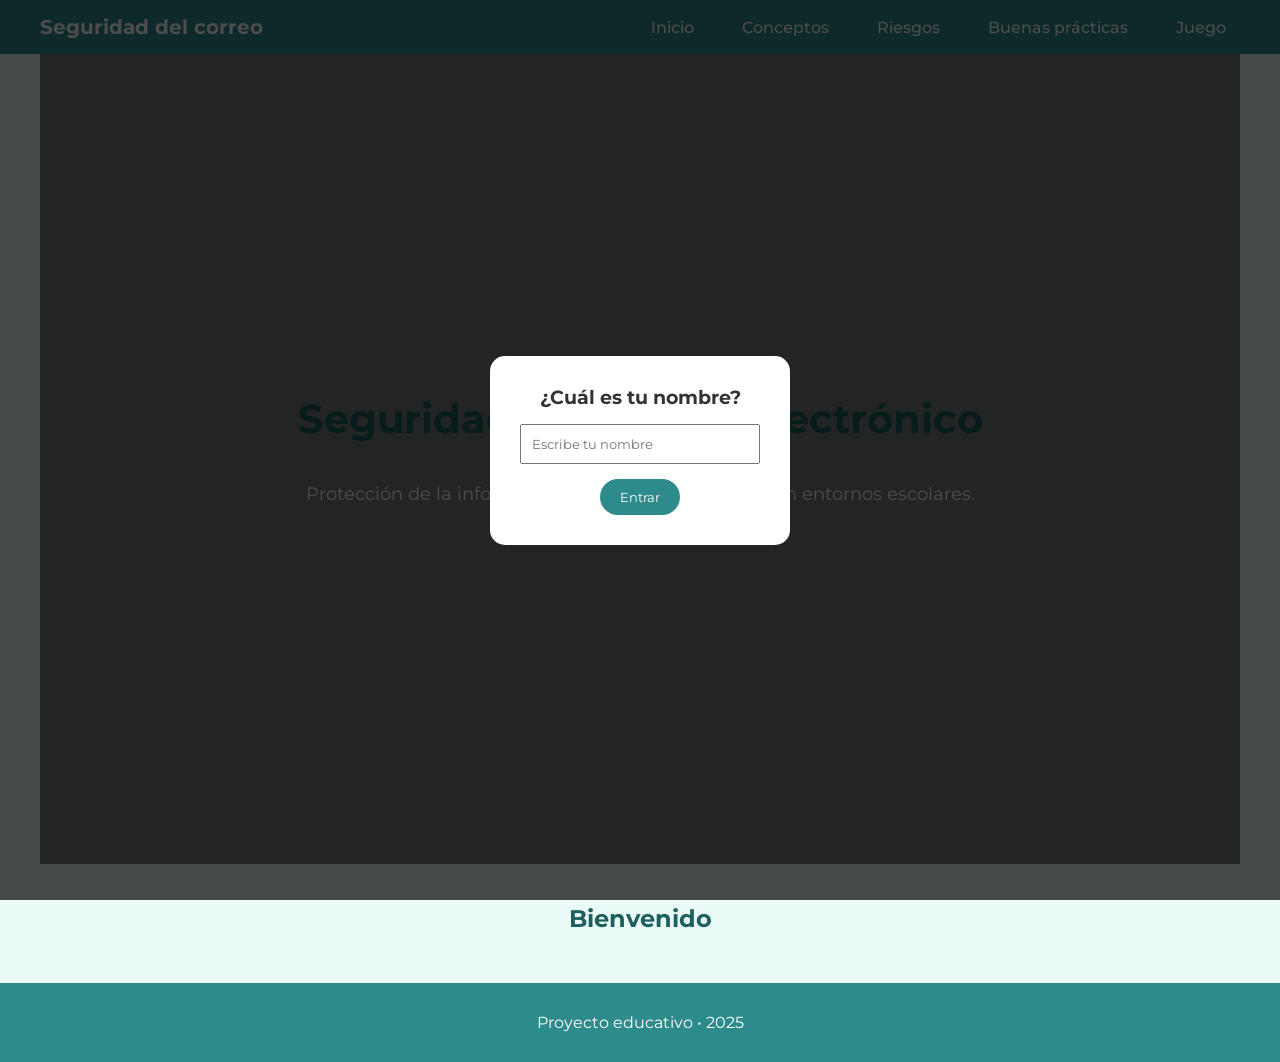
<file: index.html>
<!DOCTYPE html>
<html lang="es">
<head>
<meta charset="UTF-8">
<meta name="viewport" content="width=device-width, initial-scale=1.0">
<title>Seguridad del correo electrónico</title>

<link rel="stylesheet" href="style.css">
<link href="https://fonts.googleapis.com/css2?family=Montserrat:wght@300;400;500;600;700&display=swap" rel="stylesheet">
</head>

<body>

<div class="modal" id="modalNombre">
  <div class="modal-content">
    <h3>¿Cuál es tu nombre?</h3>
    <input type="text" id="nombreInput" placeholder="Escribe tu nombre">
    <button onclick="guardarNombre()">Entrar</button>
  </div>
</div>

<header>
<nav>
<h1>Seguridad del correo</h1>
<ul>
<li><a href="index.html">Inicio</a></li>
<li><a href="conceptos.html">Conceptos</a></li>
<li><a href="riesgos.html">Riesgos</a></li>
<li><a href="buenas.html">Buenas prácticas</a></li>
<li><a href="juegos.html">Juego</a></li>
</ul>
</nav>
</header>

<section class="hero">
<h2>Seguridad del correo electrónico</h2>
<p>Protección de la información personal y académica en entornos escolares.</p>
</section>

<div class="bienvenida">
  <h3>Bienvenido</h3>
  <p id="nombreUsuario"></p>
</div>

<footer>
<p>Proyecto educativo • 2025</p>
</footer>

<script>
function guardarNombre(){
  const nombre = document.getElementById("nombreInput").value;
  if(nombre.trim() !== ""){
    localStorage.setItem("nombreUsuario", nombre);
    document.getElementById("modalNombre").style.display="none";
    document.getElementById("nombreUsuario").innerText = nombre;
  }
}

window.onload = function(){
  const nombre = localStorage.getItem("nombreUsuario");
  if(nombre){
    document.getElementById("modalNombre").style.display="none";
    document.getElementById("nombreUsuario").innerText = nombre;
  }
}
</script>

</body>
</html>
</file>
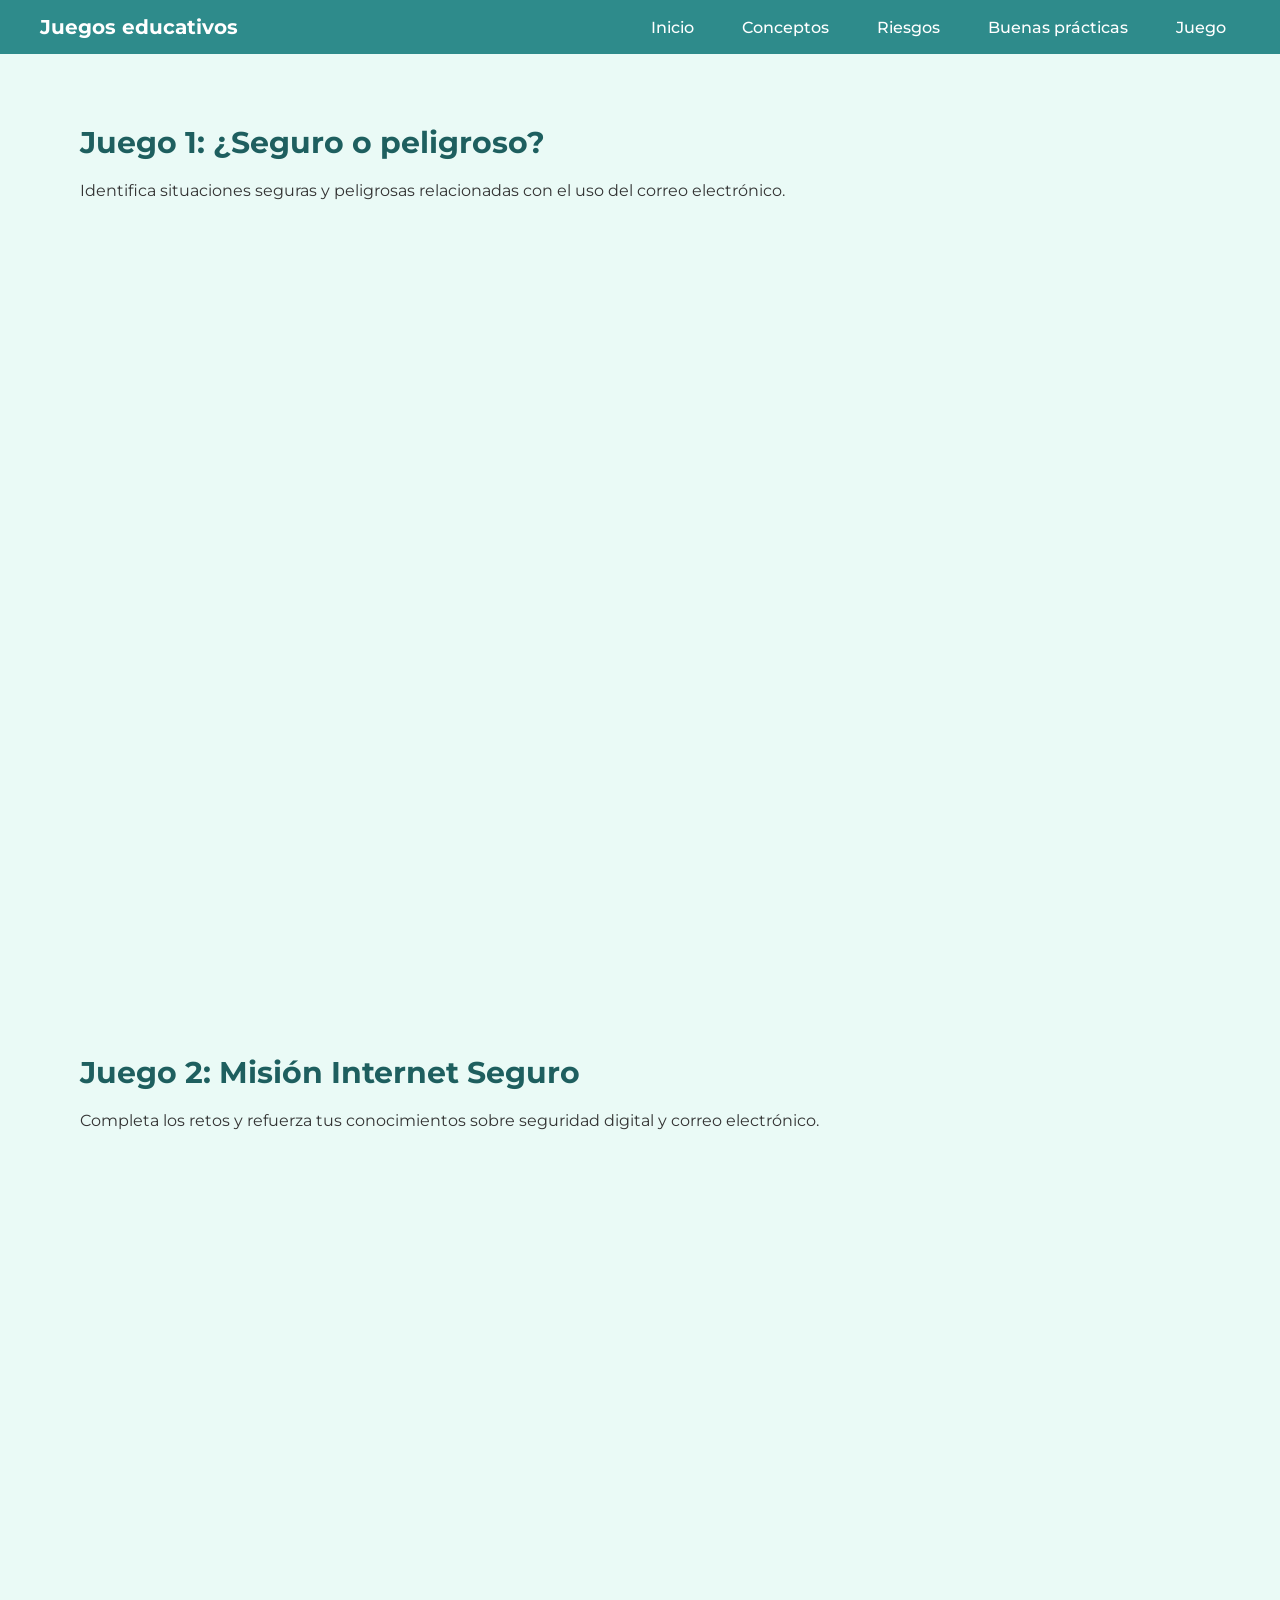
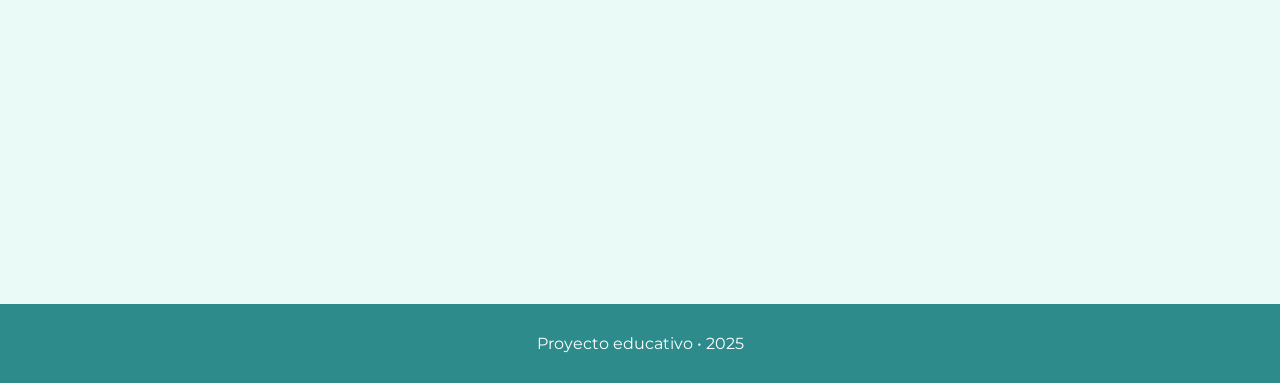
<file: juego.html>
<!DOCTYPE html>
<html lang="es">
<head>
<meta charset="UTF-8">
<meta name="viewport" content="width=device-width, initial-scale=1.0">
<title>Juegos educativos</title>

<link rel="stylesheet" href="style.css">
<link href="https://fonts.googleapis.com/css2?family=Montserrat:wght@300;400;500;600;700&display=swap" rel="stylesheet">
</head>

<body>

<header>
<nav>
<h1>Juegos educativos</h1>
<ul>
<li><a href="index.html">Inicio</a></li>
<li><a href="conceptos.html">Conceptos</a></li>
<li><a href="riesgos.html">Riesgos</a></li>
<li><a href="buenas.html">Buenas prácticas</a></li>
<li><a href="juegos.html">Juego</a></li>
</ul>
</nav>
</header>

<section>
<h2>Juego 1: ¿Seguro o peligroso?</h2>
<p>
Identifica situaciones seguras y peligrosas relacionadas
con el uso del correo electrónico.
</p>

<iframe
  src="https://es.educaplay.com/juego/27356819-seguro_o_peligroso.html"
  width="100%"
  height="650"
  frameborder="0"
  allow="fullscreen; autoplay; allow-top-navigation-by-user-activation"
  allowfullscreen
  style="border-radius:15px; margin-bottom:60px;">
</iframe>
</section>

<section>
<h2>Juego 2: Misión Internet Seguro</h2>
<p>
Completa los retos y refuerza tus conocimientos sobre
seguridad digital y correo electrónico.
</p>

<iframe
  src="https://es.educaplay.com/juego/27369238-mision_internet_seguro.html"
  width="100%"
  height="650"
  frameborder="0"
  allow="fullscreen; autoplay; allow-top-navigation-by-user-activation"
  allowfullscreen
  style="border-radius:15px;">
</iframe>
</section>

<footer>
<p>Proyecto educativo • 2025</p>
</footer>

</body>
</html>
</file>
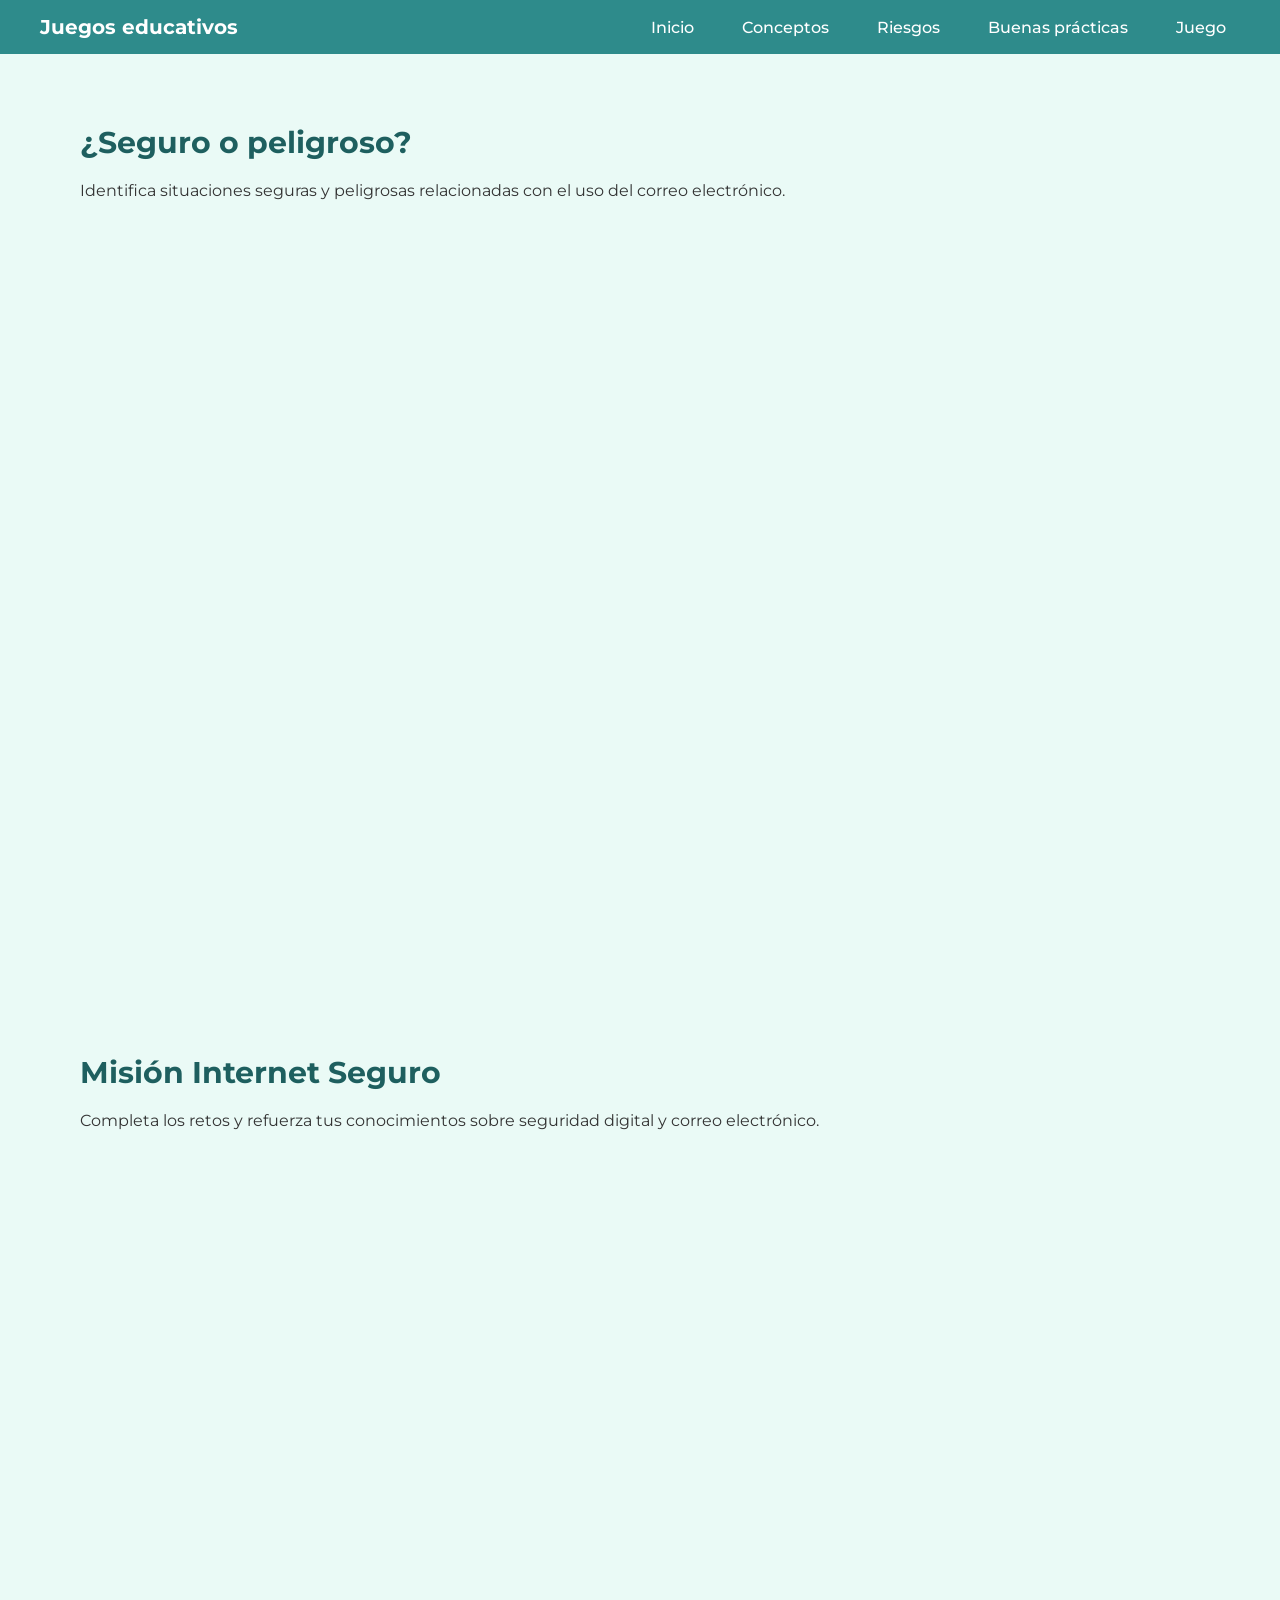
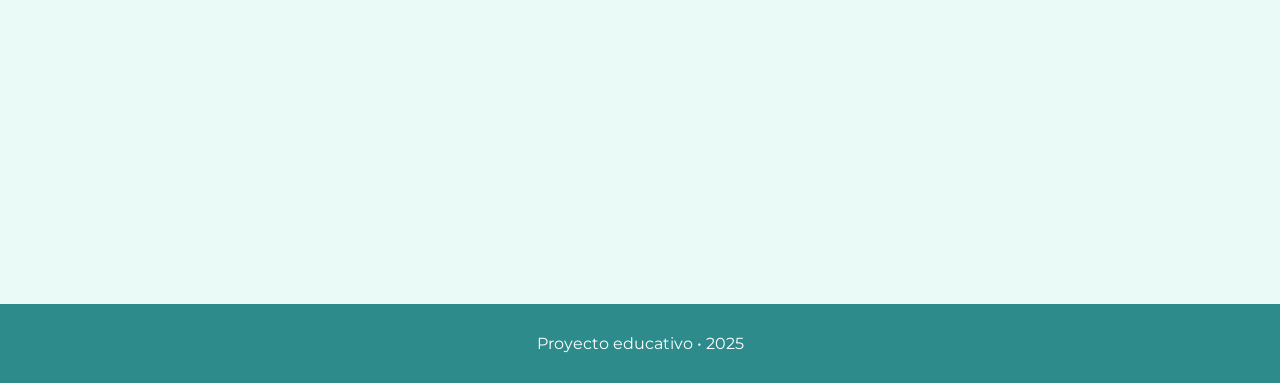
<file: juegos.html>
<!DOCTYPE html>
<html lang="es">
<head>
<meta charset="UTF-8">
<meta name="viewport" content="width=device-width, initial-scale=1.0">
<title>Juegos educativos</title>

<link rel="stylesheet" href="style.css">
<link href="https://fonts.googleapis.com/css2?family=Montserrat:wght@300;400;500;600;700&display=swap" rel="stylesheet">
</head>

<body>

<header>
<nav>
<h1>Juegos educativos</h1>
<ul>
<li><a href="index.html">Inicio</a></li>
<li><a href="conceptos.html">Conceptos</a></li>
<li><a href="riesgos.html">Riesgos</a></li>
<li><a href="buenas.html">Buenas prácticas</a></li>
<li><a href="juego.html">Juego</a></li>
</ul>
</nav>
</header>

<section>
<h2>¿Seguro o peligroso?</h2>
<p>
Identifica situaciones seguras y peligrosas relacionadas
con el uso del correo electrónico.
</p>

<iframe
  src="https://es.educaplay.com/juego/27356819-seguro_o_peligroso.html"
  width="100%"
  height="650"
  frameborder="0"
  allow="fullscreen; autoplay; allow-top-navigation-by-user-activation"
  allowfullscreen
  style="border-radius:15px; margin-bottom:60px;">
</iframe>
</section>

<section>
<h2>Misión Internet Seguro</h2>
<p>
Completa los retos y refuerza tus conocimientos sobre
seguridad digital y correo electrónico.
</p>

<iframe
  src="https://es.educaplay.com/juego/27369238-mision_internet_seguro.html"
  width="100%"
  height="650"
  frameborder="0"
  allow="fullscreen; autoplay; allow-top-navigation-by-user-activation"
  allowfullscreen
  style="border-radius:15px;">
</iframe>
</section>

<footer>
<p>Proyecto educativo • 2025</p>
</footer>

</body>
</html>
</file>
<file: style.css>
*{
  margin:0;
  padding:0;
  box-sizing:border-box;
  font-family:'Montserrat', sans-serif;
}

body{
  background:#eafaf6;
  color:#333;
  overflow-x:hidden;
}

/* ===== HEADER ===== */
header{
  background:#2e8b8b;
  position:sticky;
  top:0;
  z-index:100;
}

nav{
  display:flex;
  justify-content:space-between;
  align-items:center;
  padding:15px 40px;
}

nav h1{
  color:white;
  font-size:20px;
}

nav ul{
  list-style:none;
  display:flex;
  gap:20px;
}

nav a{
  color:white;
  text-decoration:none;
  font-weight:500;
  padding:6px 14px;
  border-radius:20px;
  transition:0.3s;
}

nav a:hover{
  background:#bff0e6;
  color:#1e5f5f;
}

/* ===== HERO ===== */
.hero{
  height:90vh;
  background:linear-gradient(rgba(0,0,0,.5),rgba(0,0,0,.5)),
  url("https://images.unsplash.com/photo-1557804506-669a67965ba0");
  background-size:cover;
  background-position:center;
  display:flex;
  flex-direction:column;
  justify-content:center;
  align-items:center;
  text-align:center;
  color:white;
  padding:20px;
}

.hero h2{
  font-size:40px;
}

.hero p{
  font-size:18px;
  max-width:700px;
  margin:20px 0;
}

/* ===== SECCIONES ===== */
section{
  padding:70px 40px;
  max-width:1200px;
  margin:auto;
}

section h2{
  margin-bottom:20px;
  font-size:30px;
  color:#1e5f5f;
}

/* ===== CARDS ===== */
.cards{
  display:grid;
  grid-template-columns:repeat(auto-fit,minmax(250px,1fr));
  gap:30px;
}

.card{
  background:#ffffff;
  padding:25px;
  border-radius:15px;
  box-shadow:0 10px 25px rgba(0,0,0,.1);
  text-align:center;
  transition:0.3s;
}

.card:hover{
  transform:translateY(-5px);
}

/* 🔒 IMÁGENES PROTEGIDAS */
.card img{
  width:160px;
  height:160px;
  object-fit:contain;
  margin-bottom:20px;
}
.card img{
  background:#e0f5f0;
  padding:15px;
  border-radius:20px;
}

/* ===== BIENVENIDA ===== */
.bienvenida{
  text-align:center;
  margin:40px 0;
}

.bienvenida h3{
  font-size:24px;
  color:#1e5f5f;
}

.bienvenida p{
  font-size:22px;
  font-weight:600;
  color:#2e8b8b;
}

/* ===== MODAL (CUADRO NOMBRE) ===== */
.modal{
  position:fixed;
  top:0;
  left:0;
  width:100%;
  height:100%;
  background:rgba(0,0,0,.7);
  display:flex;
  justify-content:center;
  align-items:center;
  z-index:999;
}

.modal-content{
  background:white;
  padding:30px;
  border-radius:15px;
  text-align:center;
  width:300px;
}

.modal-content input{
  width:100%;
  padding:10px;
  margin:15px 0;
}

.modal-content button{
  padding:10px 20px;
  border:none;
  background:#2e8b8b;
  color:white;
  border-radius:20px;
  cursor:pointer;
}

/* ===== FOOTER ===== */
footer{
  background:#2e8b8b;
  color:white;
  text-align:center;
  padding:30px;
  margin-top:50px;
}
</file>
